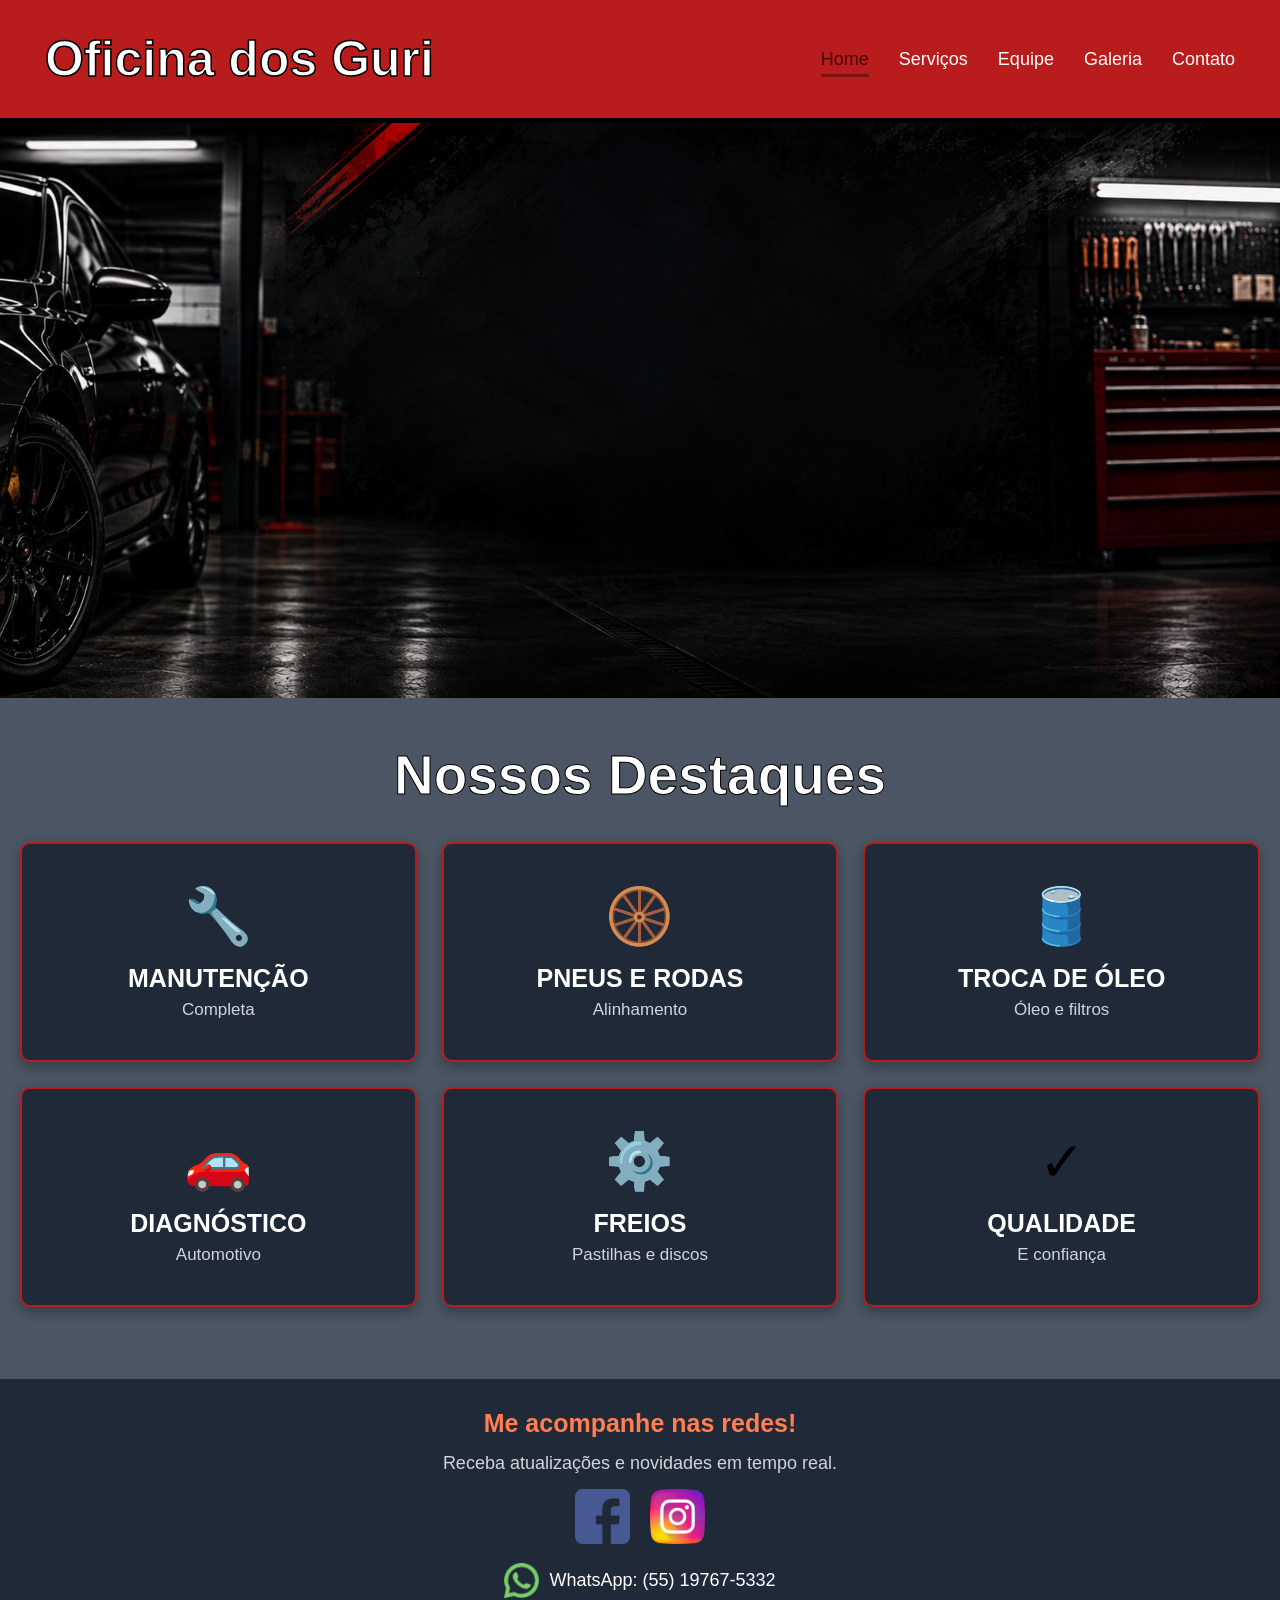
<file: Index.html>
<!DOCTYPE html>
<html lang="pt-BR">

<head>
    <meta charset="UTF-8">
    <meta name="viewport" content="width=device-width, initial-scale=1.0">
    <title>Oficina dos Guri</title>
    <link rel="stylesheet" href="Styles/index.css">
</head>

<body>

    <!-- MENU -->
    <header class="menu">
        <h2 class="logo">Oficina dos Guri</h2>

        <nav>
            <ul>
                <li><a href="Index.html" class="ativo">Home</a></li>
                <li><a href="Servicos.html">Serviços</a></li>
                <li><a href="Equipe.html">Equipe</a></li>
                <li><a href="Galeria.html">Galeria</a></li>
                <li><a href="Contato.html">Contato</a></li>
            </ul>
        </nav>
    </header>

    <main>

        <!-- BANNER -->
        <section class="banner">
            <img src="assets/BANNER DOS GURI.png" alt="Oficina dos Guri">
        </section>

        <!-- DESTAQUES: cada .card é um serviço -->
        <section class="destaques">
            <h2>Nossos Destaques</h2>

            <div class="cards">

                <article class="card">
                    <span class="icone">🔧</span>
                    <h3>MANUTENÇÃO</h3>
                    <p>Completa</p>
                </article>

                <article class="card">
                    <span class="icone">🛞</span>
                    <h3>PNEUS E RODAS</h3>
                    <p>Alinhamento</p>
                </article>

                <article class="card">
                    <span class="icone">🛢️</span>
                    <h3>TROCA DE ÓLEO</h3>
                    <p>Óleo e filtros</p>
                </article>

                <article class="card">
                    <span class="icone">🚗</span>
                    <h3>DIAGNÓSTICO</h3>
                    <p>Automotivo</p>
                </article>

                <article class="card">
                    <span class="icone">⚙️</span>
                    <h3>FREIOS</h3>
                    <p>Pastilhas e discos</p>
                </article>

                <article class="card">
                    <span class="icone">✓</span>
                    <h3>QUALIDADE</h3>
                    <p>E confiança</p>
                </article>

            </div>
        </section>

    </main>

    <!-- RODAPÉ -->
    <footer class="rodape">

        <h3>Me acompanhe nas redes!</h3>
        <p>Receba atualizações e novidades em tempo real.</p>

        <div class="redes">
            <a href="Index.html"><img src="assets/facebook.png" alt="Facebook"></a>
            <a href="Index.html"><img src="assets/instagram.png" alt="Instagram"></a>
        </div>

        <div class="whatsapp">
            <img src="assets/whatsapp (1).png" alt="WhatsApp">
            <p>WhatsApp: (55) 19767-5332</p>
        </div>

    </footer>

</body>

</html>
</file>
<file: Styles/index.css>
/* ===== CORES (mude aqui e muda no site todo) ===== */
:root {
    --vermelho: #B91C1C;
    --vermelho-escuro: #460404;
    --fundo: #4B5563;
    --card: #1f2937;
    --texto-claro: #D1D5DB;
}

/* ===== GERAL ===== */
* {
    margin: 0;
    padding: 0;
    box-sizing: border-box;
    font-family: Arial, sans-serif;
}

body {
    background-color: var(--fundo);
}

/* ===== MENU ===== */
.menu {
    display: flex;
    justify-content: space-between;
    align-items: center;
    padding: 30px 45px;
    background-color: var(--vermelho);
    border-bottom: 5px solid #000;
}

.logo {
    color: white;
    font-size: 50px;
    -webkit-text-stroke: 1.5px #000;
}

.menu ul {
    display: flex;
    gap: 30px;
    list-style: none;
}

.menu a {
    color: white;
    text-decoration: none;
    font-size: 18px;
    padding-bottom: 5px;
    border-bottom: 3px solid transparent;
    transition: 0.3s;
}

/* página atual e hover ficam iguais */
.menu a:hover,
.menu a.ativo {
    color: var(--vermelho-escuro);
    border-bottom-color: #7c1212;
}

/* ===== BANNER ===== */
.banner {
    height: 575px;
    background-color: #374151;
}

.banner img {
    width: 100%;
    height: 100%;
    object-fit: cover;
}

/* ===== DESTAQUES ===== */
.destaques {
    padding: 45px 20px 70px;
}

.destaques h2 {
    color: white;
    text-align: center;
    font-size: 55px;
    margin-bottom: 35px;
    -webkit-text-stroke: 1px #000;
}

/* 3 cards por linha */
.cards {
    display: grid;
    grid-template-columns: repeat(3, 1fr);
    gap: 25px;
    max-width: 1500px;
    margin: 0 auto;
}

.card {
    height: 220px;
    display: flex;
    flex-direction: column;
    align-items: center;
    justify-content: center;
    text-align: center;

    background-color: var(--card);
    border: 2px solid var(--vermelho);
    border-radius: 10px;
    box-shadow: 0 5px 12px rgba(0, 0, 0, 0.3);
    transition: 0.3s;
}

.card:hover {
    transform: translateY(-8px);
    border-color: #EF4444;
}

.icone {
    font-size: 55px;
    margin-bottom: 15px;
}

.card h3 {
    color: white;
    font-size: 25px;
    margin-bottom: 7px;
}

.card p {
    color: var(--texto-claro);
    font-size: 17px;
}

/* ===== RODAPÉ ===== */
.rodape {
    display: flex;
    flex-direction: column;
    align-items: center;
    gap: 15px;
    padding: 30px 20px;
    background-color: var(--card);
    border-top: 2px solid var(--fundo);
    text-align: center;
}

.rodape h3 {
    color: coral;
    font-size: 25px;
}

.rodape p {
    color: var(--texto-claro);
    font-size: 18px;
}

.redes {
    display: flex;
    gap: 20px;
}

.redes img {
    width: 55px;
    height: 55px;
    transition: 0.3s;
}

.redes img:hover {
    transform: scale(1.15);
}

.whatsapp {
    display: flex;
    align-items: center;
    gap: 10px;
}

.whatsapp img {
    width: 35px;
    height: 35px;
}

.whatsapp p {
    color: white;
}

/* ===== TABLET (até 900px): 2 cards por linha ===== */
@media (max-width: 900px) {
    .menu {
        flex-direction: column;
        gap: 20px;
    }

    .menu ul {
        flex-wrap: wrap;
        justify-content: center;
    }

    .banner {
        height: 400px;
    }

    .cards {
        grid-template-columns: repeat(2, 1fr);
    }
}

/* ===== CELULAR (até 600px): 1 card por linha ===== */
@media (max-width: 600px) {
    .logo {
        font-size: 35px;
        text-align: center;
    }

    .banner {
        height: 300px;
    }

    .destaques h2 {
        font-size: 36px;
    }

    .cards {
        grid-template-columns: 1fr;
    }
}
</file>
